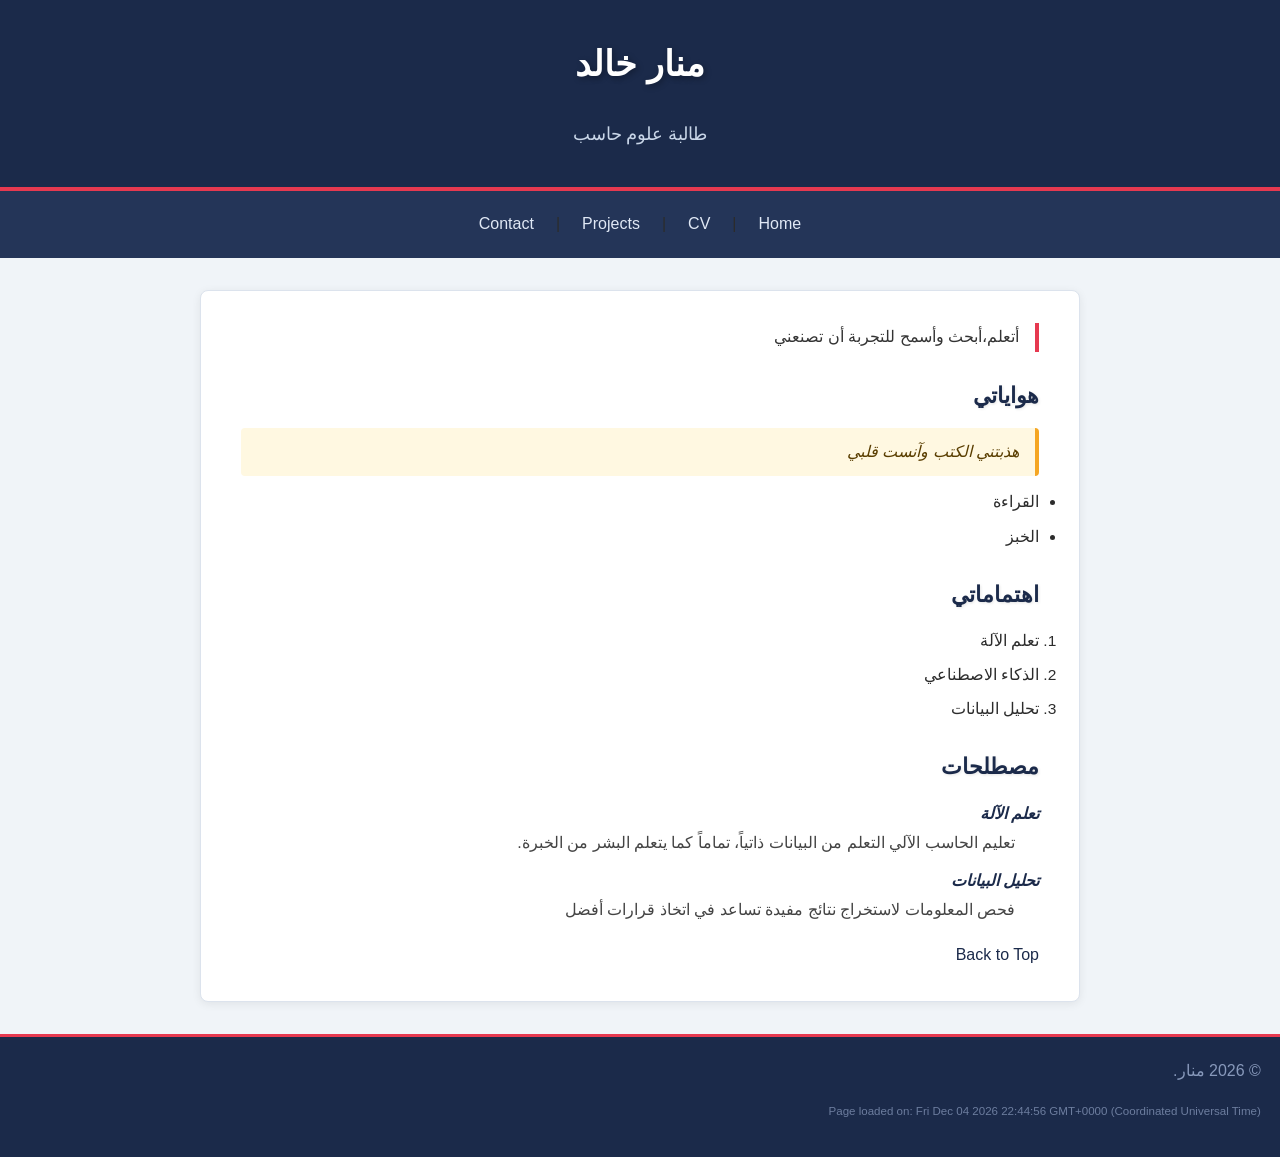
<file: index.html>
<!DOCTYPE html>
<html lang="ar" dir="rtl">
<head>
    <meta charset="UTF-8">
    <meta name="viewport" content="width=device-width, initial-scale=1.0">
    <title>منار</title>
    <!-- المتطلب 1: ربط ملف CSS الخارجي -->
    <link rel="stylesheet" href="style.css">
</head>
     <script src="scripts.js"></script>
<body id="top">

    <header>
        <h1>منار خالد</h1>
        <h2>طالبة علوم حاسب</h2>
    </header>

    <nav role="navigation">
        <a href="index.html">Home</a> |
        <a href="cv.html">CV</a> |
        <a href="projects.html">Projects</a> |
        <a href="contact.html">Contact</a>
    </nav>

    <main>

        
        <div id="intro">
            <p>أتعلم،أبحث وأسمح للتجربة أن تصنعني</p>
        </div>

        <h2>هواياتي</h2>
       
        <p class="highlight">هذبتني الكتب وآنست قلبي</p>

      
        <ul>
            <li>القراءة</li>
            <li>الخبز</li>
        </ul>

        <h2>اهتماماتي</h2>
      
      <ol>
            <li>تعلم الآلة</li>
            <li>الذكاء الاصطناعي</li>
            <li>تحليل البيانات</li>
        </ol>


        <h2>مصطلحات</h2>
    
        <dl>
            <dt>تعلم الآلة</dt>
            <dd>تعليم الحاسب الآلي التعلم من البيانات ذاتياً، تماماً كما يتعلم البشر من الخبرة.</dd>
            <dt>تحليل البيانات</dt>
            <dd>فحص المعلومات لاستخراج نتائج مفيدة تساعد في اتخاذ قرارات أفضل</dd>
        </dl>

        <a href="#top">Back to Top</a>

    </main>

    <footer>
        <p>&copy; 2026 منار.</p>
    </footer>

</body>
</html>
</file>
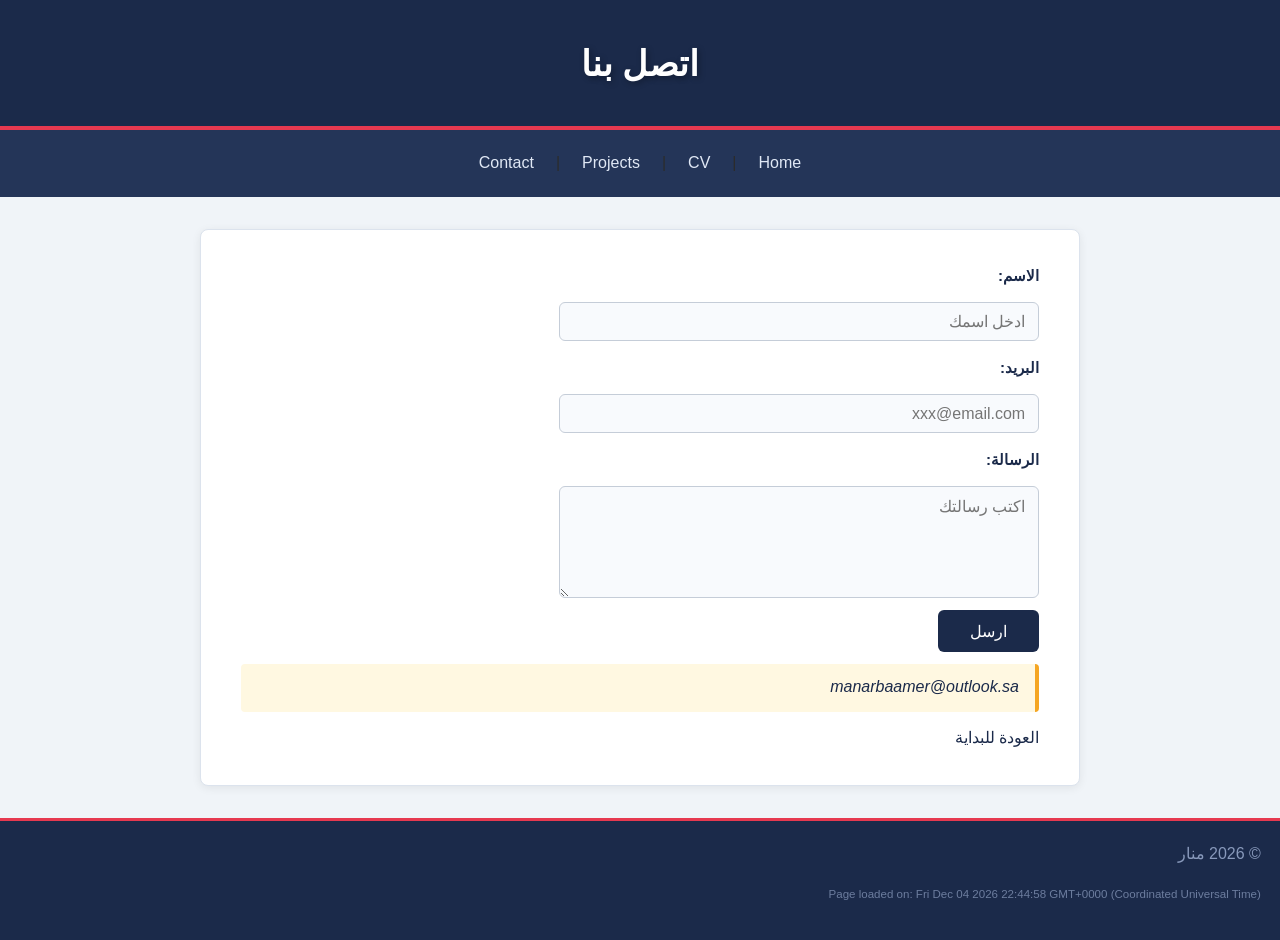
<file: contact.html>
<!DOCTYPE html>
<html lang="ar" dir="rtl">
<head>
    <meta charset="UTF-8">
    <meta name="viewport" content="width=device-width, initial-scale=1.0">
    <title>منار - Contact</title>
    
    <link rel="stylesheet" href="style.css">
</head>
      <script src="scripts.js"></script>
<body id="top">

    <header>
        <h1>اتصل بنا</h1>
    </header>

    <nav role="navigation">
        <a href="index.html">Home</a> |
        <a href="cv.html">CV</a> |
        <a href="projects.html">Projects</a> |
        <a href="contact.html">Contact</a>
    </nav>

    <main>

        <form action="#" method="post">
<form id="contact-form">
            <label for="name">الاسم:</label>
            <input type="text" id="name" name="name" placeholder="ادخل اسمك" required>

            <label for="email">البريد:</label>
            <input type="email" id="email" name="email" placeholder="xxx@email.com" required>

            <label for="message">الرسالة:</label>
            <textarea id="message" name="message" rows="5" cols="40" placeholder="اكتب رسالتك" required></textarea>

            <button type="submit">ارسل</button>

        </form>

        <!-- المتطلب 2: class .highlight -->
        <p class="highlight">
            <a href="manarbaamer@outlook.sa">manarbaamer@outlook.sa</a>
        </p>

        <a href="#top">العودة للبداية</a>
    </main>

    <footer>
        <p>&copy; 2026 منار</p>
    </footer>

</body>
</html>
</file>
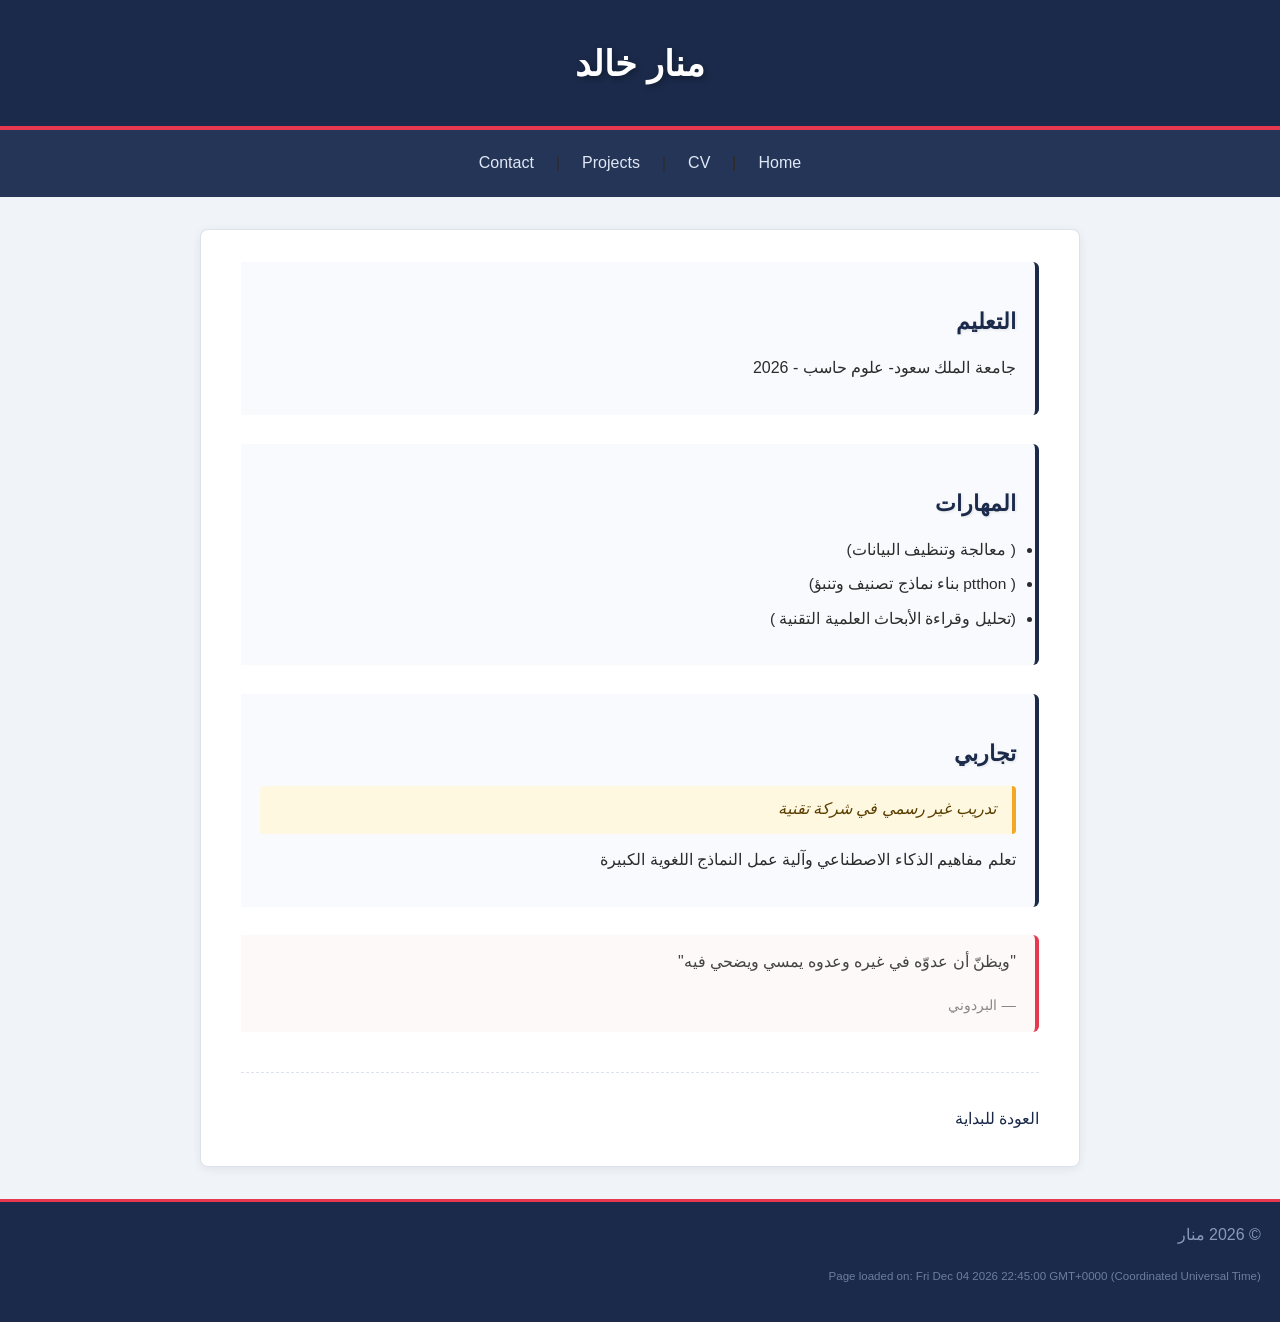
<file: cv.html>
<!DOCTYPE html>
<html lang="ar" dir="rtl">
<head>
    <meta charset="UTF-8">
    <meta name="viewport" content="width=device-width, initial-scale=1.0">
    <title>منار - CV</title>
    
    <link rel="stylesheet" href="style.css">
</head>
       
<body id="top">

    <header>
        <h1>منار خالد</h1>
    </header>

    <nav role="navigation">
        <a href="index.html">Home</a> |
        <a href="cv.html">CV</a> |
        <a href="projects.html">Projects</a> |
        <a href="contact.html">Contact</a>
    </nav>

    <main>
        <article>

            <section>
                <h2>التعليم</h2>
                <p>جامعة الملك سعود- علوم حاسب - 2026</p>
            </section>

            <section>
                <h2>المهارات</h2>
                <ul>
               <li> ( معالجة وتنظيف البيانات)</li>
                    <li> ( ptthon بناء نماذج تصنيف وتنبؤ)</li>
                    <li> (تحليل وقراءة الأبحاث العلمية التقنية )</li>
                </ul>
            </section>

            <section>
                <h2>تجاربي</h2>
               
                <p class="highlight">تدريب غير رسمي في شركة تقنية </p>
                <p>تعلم مفاهيم الذكاء الاصطناعي وآلية عمل النماذج اللغوية الكبيرة   </p>
            </section>

            <blockquote>
                <p>"ويظنّ أن عدوّه في غيره
وعدوه يمسي ويضحي فيه"</p>
                <cite>— البردوني</cite>
            </blockquote>

        </article>

        <a href="#top">العودة للبداية</a>
    </main>

    <footer>
        <p>&copy; 2026 منار</p>
    </footer>
<script src="scripts.js"></script>  
</body>
</html>
</file>
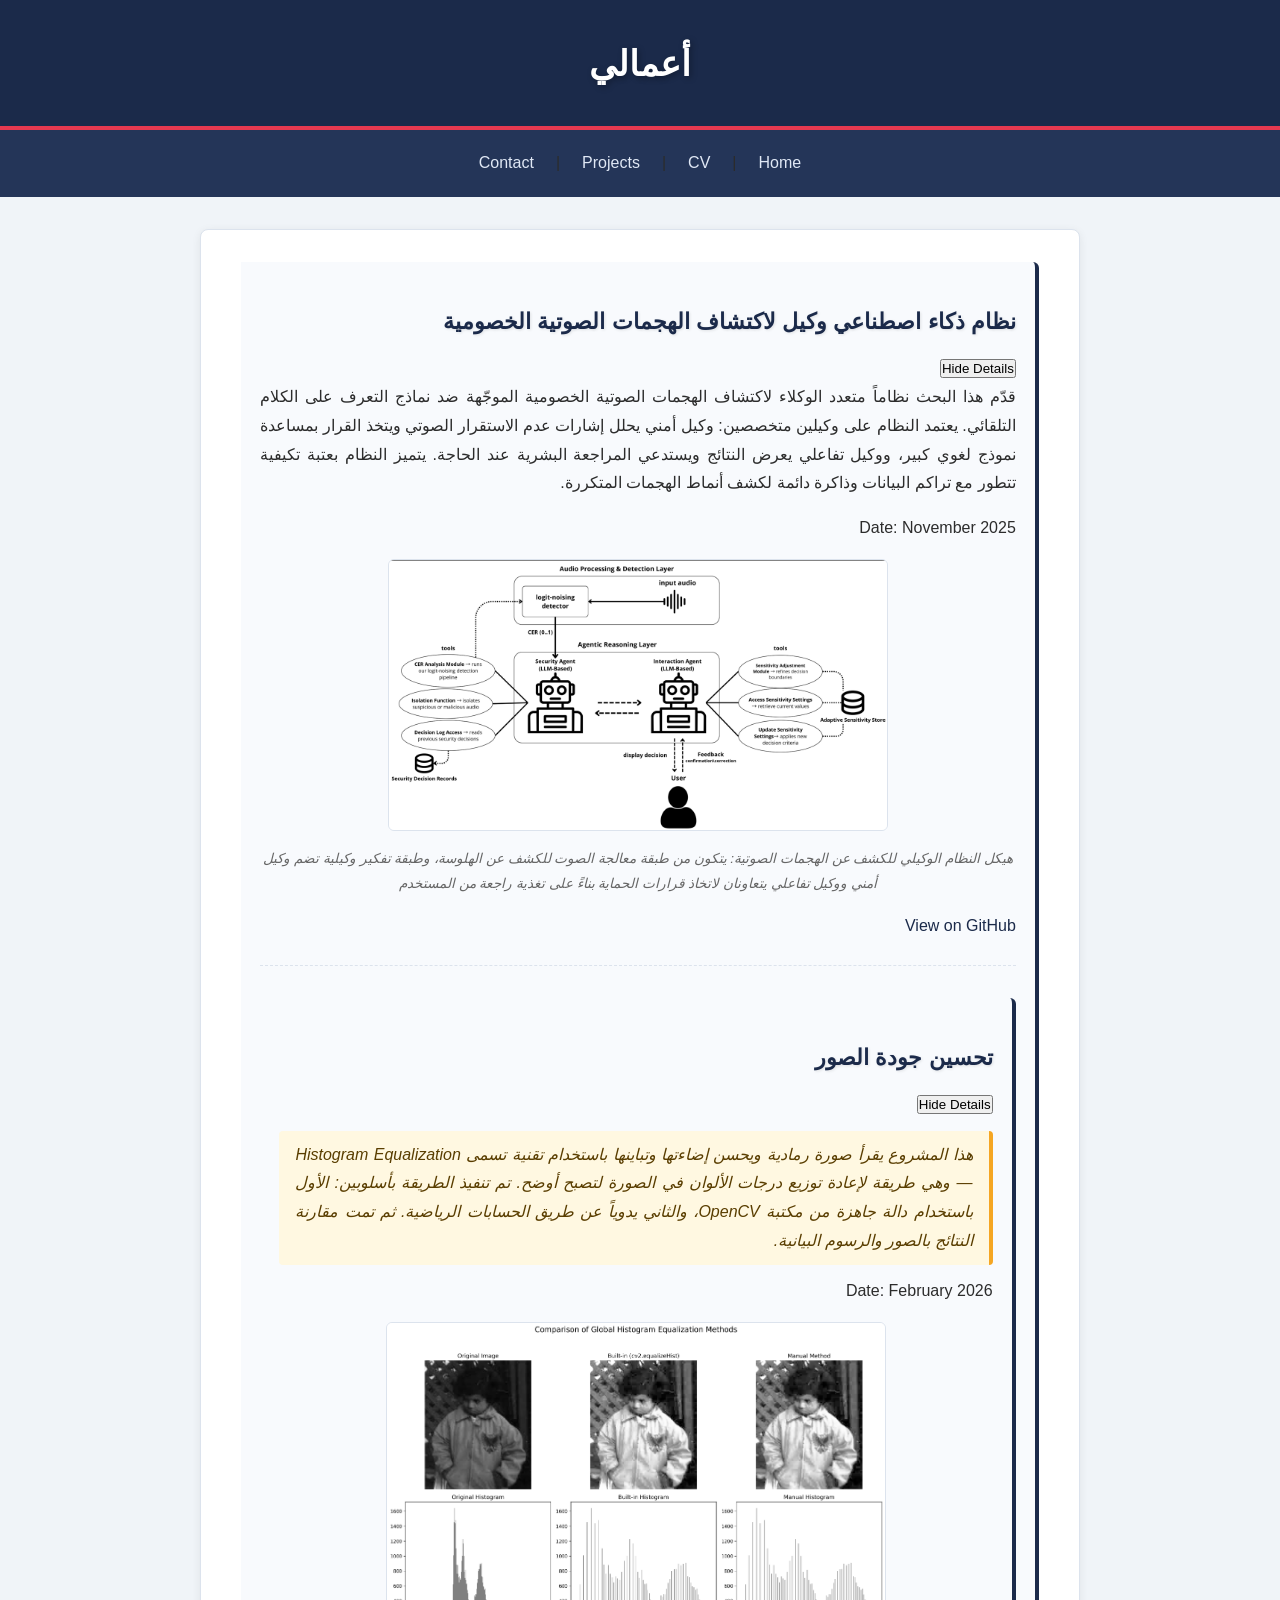
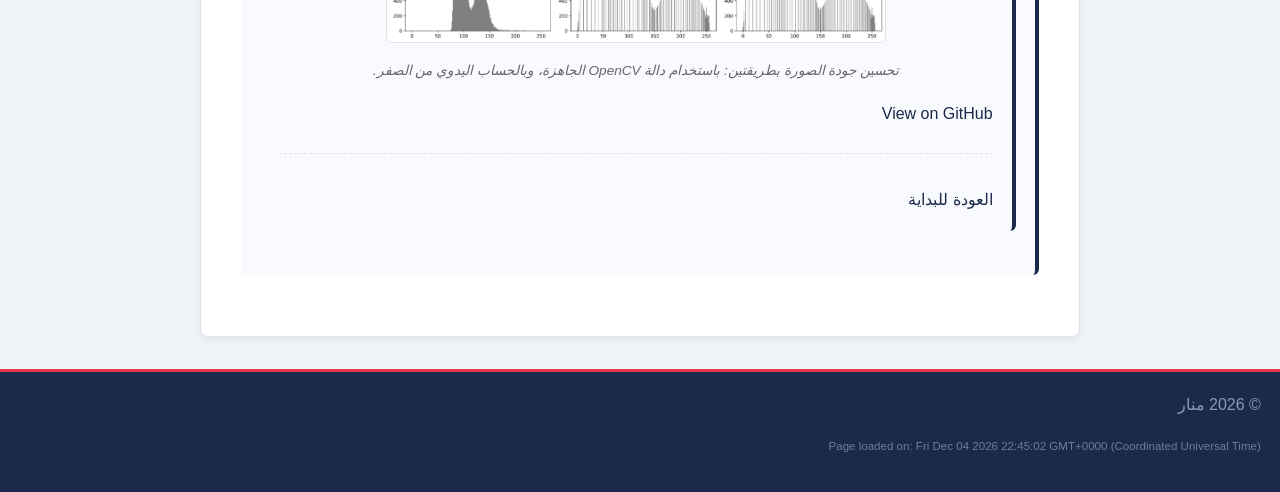
<file: projects.html>
<!DOCTYPE html>
<html lang="ar" dir="rtl">
<head>
    <meta charset="UTF-8">
    <meta name="viewport" content="width=device-width, initial-scale=1.0">
    <title>منار - أعمالي</title>
   
    <link rel="stylesheet" href="style.css">
</head>
     
<body id="top">

    <header>
        <h1>أعمالي</h1>
    </header>

    <nav role="navigation">
        <a href="index.html">Home</a> |
        <a href="cv.html">CV</a> |
        <a href="projects.html">Projects</a> |
        <a href="contact.html">Contact</a>
    </nav>

    <main>
     <section id="projects">
        <article>
       
            <h2>نظام ذكاء اصطناعي وكيل لاكتشاف الهجمات الصوتية الخصومية</h2>
            <p>قدّم هذا البحث نظاماً متعدد الوكلاء لاكتشاف الهجمات الصوتية الخصومية الموجّهة ضد نماذج التعرف على الكلام التلقائي. يعتمد النظام على وكيلين متخصصين: وكيل أمني يحلل إشارات عدم الاستقرار الصوتي ويتخذ القرار بمساعدة نموذج لغوي كبير، ووكيل تفاعلي يعرض النتائج ويستدعي المراجعة البشرية عند الحاجة. يتميز النظام بعتبة تكيفية تتطور مع تراكم البيانات وذاكرة دائمة لكشف أنماط الهجمات المتكررة.</p>
<p>Date: <time datetime="2025-11">November 2025</time></p>

            <figure>
                <img src="هيكل المشروع.png" alt="Screenshot of Project 1" width="500">
                <figcaption>هيكل النظام الوكيلي للكشف عن الهجمات الصوتية: يتكون من طبقة معالجة الصوت للكشف عن الهلوسة، وطبقة تفكير وكيلية تضم وكيل أمني ووكيل تفاعلي يتعاونان لاتخاذ قرارات الحماية بناءً على تغذية راجعة من المستخدم</figcaption>
            </figure>

             <a href="https://github.com/yourusername/project1" target="_blank">View on GitHub</a>
        </article>
    <section id="projects">
        <article>
           
            <h2>تحسين جودة الصور</h2>

            <p class="highlight">
                هذا المشروع يقرأ صورة رمادية ويحسن إضاءتها وتباينها باستخدام تقنية تسمى Histogram Equalization — وهي طريقة لإعادة توزيع درجات الألوان في الصورة لتصبح أوضح.
تم تنفيذ الطريقة بأسلوبين: الأول باستخدام دالة جاهزة من مكتبة OpenCV، والثاني يدوياً عن طريق الحسابات الرياضية. ثم تمت مقارنة النتائج بالصور والرسوم البيانية.
            </p>

         

            <p>Date: <time datetime="2026-02">February 2026</time></p>


            <figure>
                <img src="project2.png" alt="Screenshot of Project 2" width="500">
                <figcaption>تحسين جودة الصورة بطريقتين: باستخدام دالة OpenCV الجاهزة، وبالحساب اليدوي من الصفر.</figcaption>
            </figure>

            <a href="https://github.com/manarksu/hw2/blob/main/443204624manarbaamer.ipynb">View on GitHub</a> 
        </article>

        <a href="#top">العودة للبداية</a>
    </main>

    <footer>
        <p>&copy; 2026 منار</p>
    </footer>
 <script src="scripts.js"></script>
</body>
</html>
</file>
<file: style.css>
*, *::before, *::after {
  box-sizing: border-box;
  margin: 0;
  padding: 0;
}

body {
  font-family: 'Segoe UI', Tahoma, sans-serif; 
  font-size: 1rem;                              
  line-height: 1.8;
  background-color: #f0f4f8;                   /* background-color على body */
  color: #2c2c2c;
  direction: rtl;
}


/* ============================================
   المتطلب 3: تنسيق header (background + padding)
   ============================================ */
header {
  background-color: #1b2a4a;   /* background-color على header */
  color: #ffffff;
  padding: 2rem 2rem 1.5rem;   /* padding */
  text-align: center;
  border-bottom: 4px solid #e63950;
}


/* ============================================
   المتطلب 2 + 4 + 8: تنسيق h1
   - element selector
   - font-size, font-weight, text-transform
   - text-shadow (المتطلب 8)
   - وحدة نسبية rem (المتطلب 7)
   ============================================ */
h1 {
  font-size: 2.2rem;                              
  font-weight: 700;                               /* font-weight */
  text-transform: uppercase;                      /* text-transform */
  text-shadow: 2px 2px 6px rgba(0, 0, 0, 0.3);   
  color: #ffffff;
  margin-bottom: 0.4rem;
}

h2 {
  font-size: 1.4rem;                              /* وحدة نسبية */
  font-weight: 600;
  text-transform: capitalize;                     /* text-transform */
  color: #1b2a4a;
  margin: 1.5rem 0 0.75rem;
  text-shadow: 1px 1px 3px rgba(0, 0, 0, 0.1);   /* text-shadow */
}

header h2 {
  color: #c9d6e8;
  font-size: 1.1rem;
  font-weight: 400;
  text-shadow: none;
}



p {
  font-size: 1rem;          
  font-style: normal;       
  text-align: justify;      
  margin-bottom: 1rem;
}



a {
  color: #1b2a4a;
  text-decoration: none;
}

a:hover {
  color: #e63950;
  text-decoration: underline;
}



ul {
  list-style-type: disc;            /* list-style-type */
  list-style-position: outside;    /* list-style-position */
  margin: 0.5rem 0 1rem 2rem;
  padding: 0;
}

ol {
  list-style-type: decimal;         /* list-style-type */
  list-style-position: outside;
  margin: 0.5rem 0 1rem 2rem;
  padding: 0;
}

ul li, ol li {
  margin-bottom: 0.4rem;
  font-size: 0.97rem;
}




dl {
  margin: 0.5rem 0 1rem;
}

dt {
  font-weight: 700;
  font-style: italic;               /* font-style */
  color: #1b2a4a;
  margin-top: 0.6rem;
}

dd {
  margin-right: 1.5rem;
  color: #444;
}



nav {
  background-color: #243558;    /* background-color على nav */
  padding: 0.8rem 1.5rem;       /* padding */
  text-align: center;
}


nav a {
  color: #e0e8f5;
  text-decoration: none;        /* إزالة underline - المتطلب 5 */
  font-size: 1rem;
  font-weight: 500;
  padding: 0.4rem 0.9rem;
  margin: 0 0.2rem;
  border-radius: 4px;
  display: inline-block;
  transition: background-color 0.2s ease;
}

nav a:hover {
  background-color: #e63950;
  color: #ffffff;
}


main {
  max-width: 55rem;             /* وحدة نسبية rem */
  margin: 2rem auto;            /* margin */
  background-color: #ffffff;
  padding: 2rem 2.5rem;         /* padding */
  border-radius: 8px;
  border: 1px solid #dce3ed;    /* border */
  box-shadow: 0 2px 10px rgba(0,0,0,0.07);
}



section {
  margin-bottom: 1.8rem;            /* margin */
  padding: 1rem 1.2rem;             /* padding */
  border-right: 4px solid #1b2a4a;  /* border */
  background-color: #f8fafd;
  border-radius: 0 6px 6px 0;
  width: 100%;                    
  min-height: 4rem;                
}



.highlight {
  background-color: #fff8e1;
  border-right: 4px solid #f5a623;
  padding: 0.6rem 1rem;
  border-radius: 4px;
  font-style: italic;
  color: #5a3e00;
  margin: 0.75rem 0;
}




#intro {
  font-size: 1.08rem;
  border-right: 4px solid #e63950;
  padding-right: 1rem;
  margin-bottom: 1.5rem;
  color: #333;
}



article {
  margin-bottom: 2rem;
  padding-bottom: 1.5rem;
  border-bottom: 1px dashed #dce3ed;
}

article:last-child {
  border-bottom: none;
}

figure {
  margin: 1rem 0;
  text-align: center;
}

figure img {
  max-width: 100%;
  border-radius: 6px;
  border: 1px solid #dce3ed;
}

figcaption {
  font-size: 0.85rem;
  color: #666;
  margin-top: 0.4rem;
  font-style: italic;
}

blockquote {
  border-right: 4px solid #e63950;
  padding: 0.8rem 1.2rem;
  margin: 1rem 0;
  background-color: #fef9f9;
  border-radius: 0 6px 6px 0;
  font-style: italic;
  color: #444;
}

blockquote cite {
  display: block;
  margin-top: 0.5rem;
  font-size: 0.9rem;
  color: #888;
  font-style: normal;
}


/* ============================================
   تنسيق form (صفحة contact)
   ============================================ */
form {
  display: flex;
  flex-direction: column;
  gap: 0.8rem;
  max-width: 30rem;
}

label {
  font-weight: 600;
  color: #1b2a4a;
  font-size: 0.95rem;
}

input[type="text"],
input[type="email"],
textarea {
  width: 100%;
  padding: 0.6rem 0.8rem;
  border: 1px solid #c5cdd8;
  border-radius: 6px;
  font-size: 1rem;
  font-family: inherit;
  background-color: #f8fafd;
  transition: border-color 0.2s ease;
}

input:focus,
textarea:focus {
  outline: none;
  border-color: #1b2a4a;
  background-color: #fff;
}

button[type="submit"] {
  background-color: #1b2a4a;
  color: #ffffff;
  border: none;
  padding: 0.7rem 2rem;
  border-radius: 6px;
  font-size: 1rem;
  cursor: pointer;
  font-family: inherit;
  width: fit-content;
  transition: background-color 0.2s ease;
}

button[type="submit"]:hover {
  background-color: #e63950;
}


/* ============================================
   تنسيق footer
   ============================================ */
footer {
  text-align: center;
  padding: 1.2rem;
  background-color: #1b2a4a;
  color: #8899bb;
  font-size: 0.85rem;
  border-top: 3px solid #e63950;
  margin-top: 2rem;
}



@media (max-width: 48rem) {      
  h1 { font-size: 1.7rem; }
  h2 { font-size: 1.2rem; }

  main {
    padding: 1rem;
    margin: 1rem 0.5rem;
  }

  nav a {
    display: block;
    margin: 0.2rem auto;
    width: 80vw;                  
    text-align: center;
  }

  section {
    padding: 0.8rem;
  }
}
</file>
